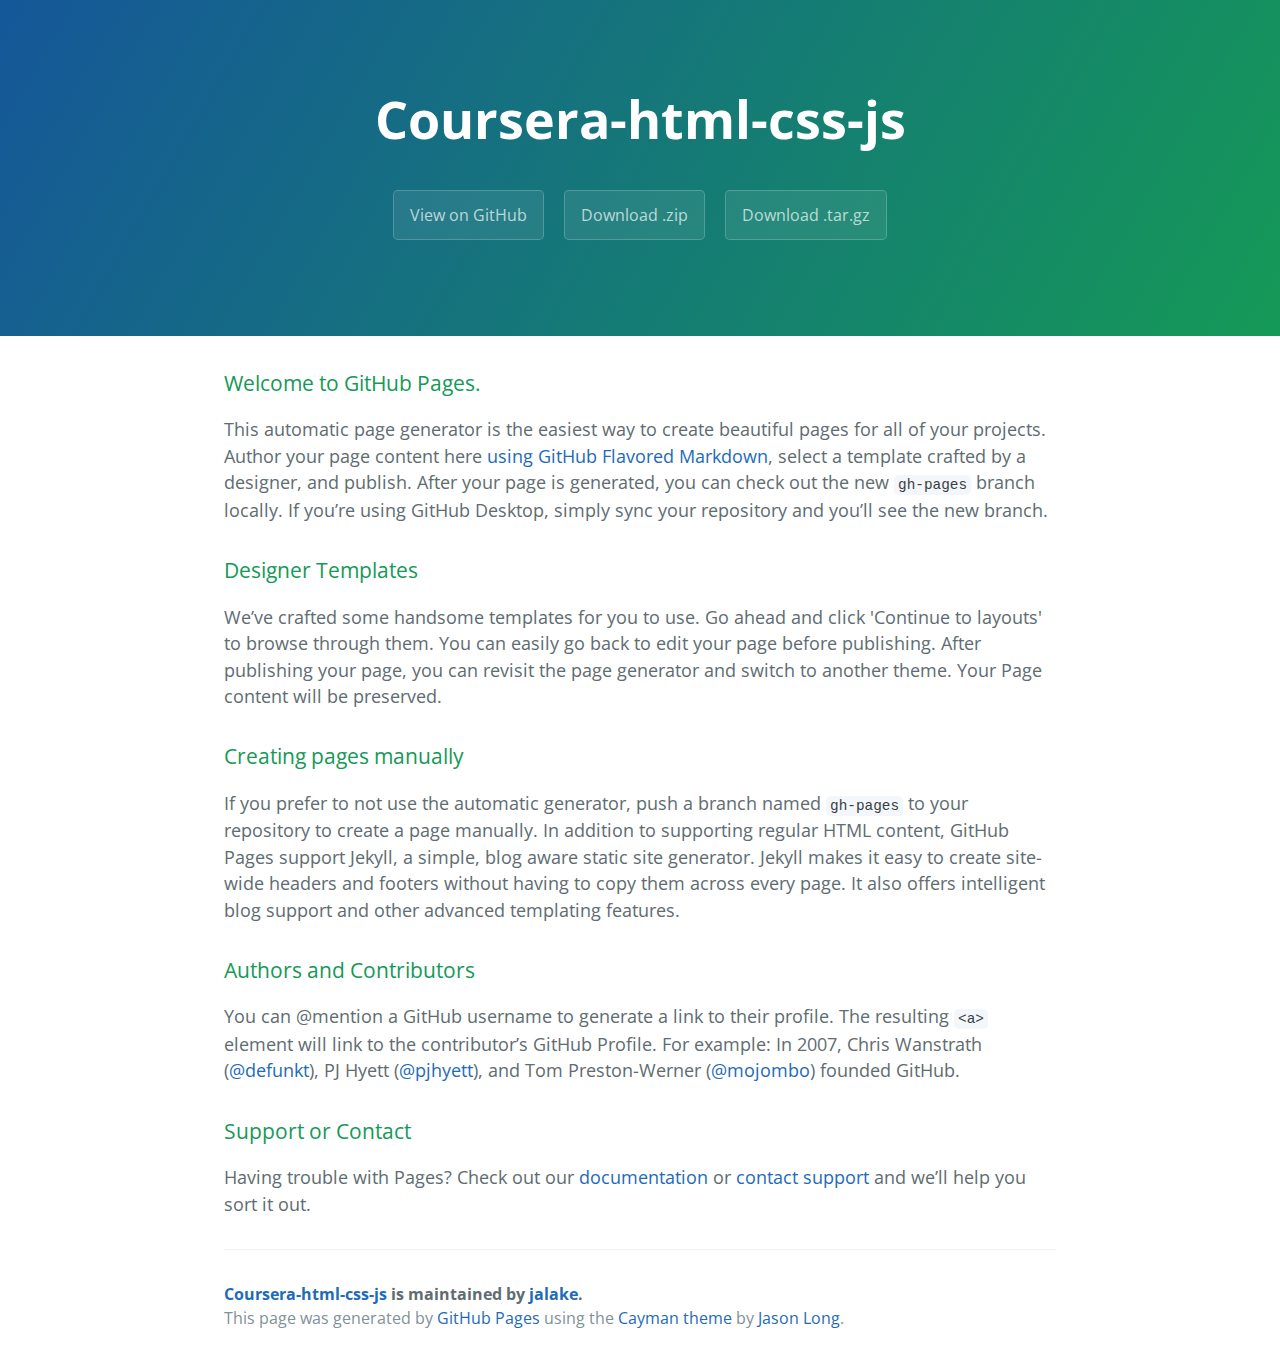
<file: index.html>
<!DOCTYPE html>
<html lang="en-us">
  <head>
    <meta charset="UTF-8">
    <title>Coursera-html-css-js by jalake</title>
    <meta name="viewport" content="width=device-width, initial-scale=1">
    <link rel="stylesheet" type="text/css" href="stylesheets/normalize.css" media="screen">
    <link href='https://fonts.googleapis.com/css?family=Open+Sans:400,700' rel='stylesheet' type='text/css'>
    <link rel="stylesheet" type="text/css" href="stylesheets/stylesheet.css" media="screen">
    <link rel="stylesheet" type="text/css" href="stylesheets/github-light.css" media="screen">
  </head>
  <body>
    <section class="page-header">
      <h1 class="project-name">Coursera-html-css-js</h1>
      <h2 class="project-tagline"></h2>
      <a href="https://github.com/jalake/coursera-html-css-js" class="btn">View on GitHub</a>
      <a href="https://github.com/jalake/coursera-html-css-js/zipball/master" class="btn">Download .zip</a>
      <a href="https://github.com/jalake/coursera-html-css-js/tarball/master" class="btn">Download .tar.gz</a>
    </section>

    <section class="main-content">
      <h3>
<a id="welcome-to-github-pages" class="anchor" href="#welcome-to-github-pages" aria-hidden="true"><span aria-hidden="true" class="octicon octicon-link"></span></a>Welcome to GitHub Pages.</h3>

<p>This automatic page generator is the easiest way to create beautiful pages for all of your projects. Author your page content here <a href="https://guides.github.com/features/mastering-markdown/">using GitHub Flavored Markdown</a>, select a template crafted by a designer, and publish. After your page is generated, you can check out the new <code>gh-pages</code> branch locally. If you’re using GitHub Desktop, simply sync your repository and you’ll see the new branch.</p>

<h3>
<a id="designer-templates" class="anchor" href="#designer-templates" aria-hidden="true"><span aria-hidden="true" class="octicon octicon-link"></span></a>Designer Templates</h3>

<p>We’ve crafted some handsome templates for you to use. Go ahead and click 'Continue to layouts' to browse through them. You can easily go back to edit your page before publishing. After publishing your page, you can revisit the page generator and switch to another theme. Your Page content will be preserved.</p>

<h3>
<a id="creating-pages-manually" class="anchor" href="#creating-pages-manually" aria-hidden="true"><span aria-hidden="true" class="octicon octicon-link"></span></a>Creating pages manually</h3>

<p>If you prefer to not use the automatic generator, push a branch named <code>gh-pages</code> to your repository to create a page manually. In addition to supporting regular HTML content, GitHub Pages support Jekyll, a simple, blog aware static site generator. Jekyll makes it easy to create site-wide headers and footers without having to copy them across every page. It also offers intelligent blog support and other advanced templating features.</p>

<h3>
<a id="authors-and-contributors" class="anchor" href="#authors-and-contributors" aria-hidden="true"><span aria-hidden="true" class="octicon octicon-link"></span></a>Authors and Contributors</h3>

<p>You can @mention a GitHub username to generate a link to their profile. The resulting <code>&lt;a&gt;</code> element will link to the contributor’s GitHub Profile. For example: In 2007, Chris Wanstrath (<a href="https://github.com/defunkt" class="user-mention">@defunkt</a>), PJ Hyett (<a href="https://github.com/pjhyett" class="user-mention">@pjhyett</a>), and Tom Preston-Werner (<a href="https://github.com/mojombo" class="user-mention">@mojombo</a>) founded GitHub.</p>

<h3>
<a id="support-or-contact" class="anchor" href="#support-or-contact" aria-hidden="true"><span aria-hidden="true" class="octicon octicon-link"></span></a>Support or Contact</h3>

<p>Having trouble with Pages? Check out our <a href="https://help.github.com/pages">documentation</a> or <a href="https://github.com/contact">contact support</a> and we’ll help you sort it out.</p>

      <footer class="site-footer">
        <span class="site-footer-owner"><a href="https://github.com/jalake/coursera-html-css-js">Coursera-html-css-js</a> is maintained by <a href="https://github.com/jalake">jalake</a>.</span>

        <span class="site-footer-credits">This page was generated by <a href="https://pages.github.com">GitHub Pages</a> using the <a href="https://github.com/jasonlong/cayman-theme">Cayman theme</a> by <a href="https://twitter.com/jasonlong">Jason Long</a>.</span>
      </footer>

    </section>

  
  </body>
</html>
</file>
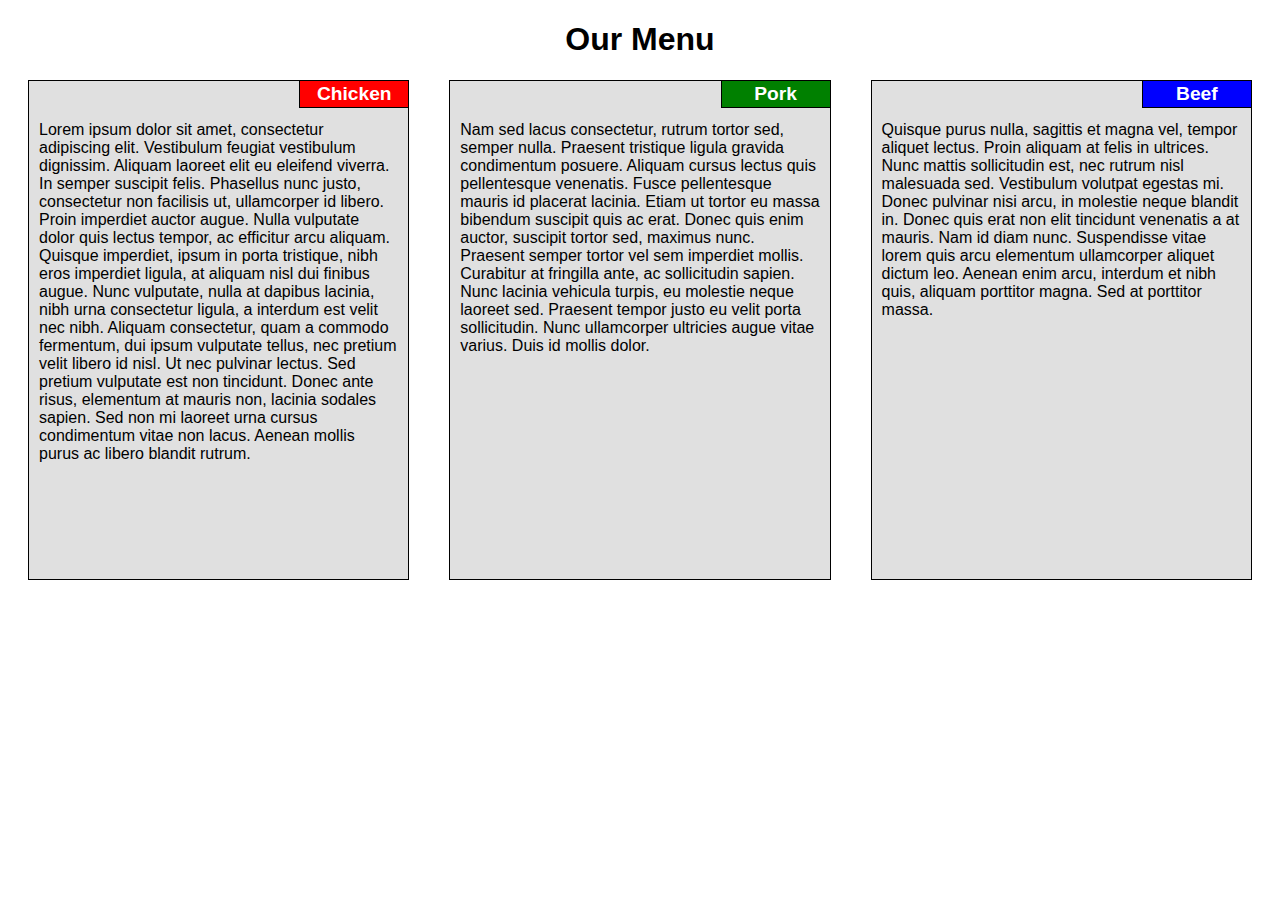
<file: mod2_solution/index.html>
<!doctype html>
<html>
<head>
<meta charset="utf-8">
<meta http-equiv="X-UA-Compatible" content="IE=edge">
<meta name="viewport" content="width=device-width, initial-scale=1">
<link rel="stylesheet" type="text/css" href="css/style.css">
<title>Module 2 Solution</title>
</head>

<body>
    <header>
        <h1>Our Menu</h1>
    </header>

    	<section class="row">
        
        	<article class="col-lg-4 col-md-6 col-sm-12">
            	<div class="title">
                	<p>Chicken</p>
                </div>
                <p>Lorem ipsum dolor sit amet, consectetur adipiscing elit. Vestibulum feugiat vestibulum dignissim. Aliquam laoreet elit eu eleifend viverra. In semper suscipit felis. Phasellus nunc justo, consectetur non facilisis ut, ullamcorper id libero. Proin imperdiet auctor augue. Nulla vulputate dolor quis lectus tempor, ac efficitur arcu aliquam. Quisque imperdiet, ipsum in porta tristique, nibh eros imperdiet ligula, at aliquam nisl dui finibus augue. Nunc vulputate, nulla at dapibus lacinia, nibh urna consectetur ligula, a interdum est velit nec nibh. Aliquam consectetur, quam a commodo fermentum, dui ipsum vulputate tellus, nec pretium velit libero id nisl. Ut nec pulvinar lectus. Sed pretium vulputate est non tincidunt. Donec ante risus, elementum at mauris non, lacinia sodales sapien. Sed non mi laoreet urna cursus condimentum vitae non lacus. Aenean mollis purus ac libero blandit rutrum.</p>
            </article>
            
            <article class="col-lg-4 col-md-6 col-sm-12">
            	<div class="title">
                	<p>Pork</p>
                </div>
                <p>Nam sed lacus consectetur, rutrum tortor sed, semper nulla. Praesent tristique ligula gravida condimentum posuere. Aliquam cursus lectus quis pellentesque venenatis. Fusce pellentesque mauris id placerat lacinia. Etiam ut tortor eu massa bibendum suscipit quis ac erat. Donec quis enim auctor, suscipit tortor sed, maximus nunc. Praesent semper tortor vel sem imperdiet mollis. Curabitur at fringilla ante, ac sollicitudin sapien. Nunc lacinia vehicula turpis, eu molestie neque laoreet sed. Praesent tempor justo eu velit porta sollicitudin. Nunc ullamcorper ultricies augue vitae varius. Duis id mollis dolor.</p>
            </article>
            
            <article class="col-lg-4 col-md-12 col-sm-12">
            	<div class="title">
                	<p>Beef</p>
                </div>
                <p>Quisque purus nulla, sagittis et magna vel, tempor aliquet lectus. Proin aliquam at felis in ultrices. Nunc mattis sollicitudin est, nec rutrum nisl malesuada sed. Vestibulum volutpat egestas mi. Donec pulvinar nisi arcu, in molestie neque blandit in. Donec quis erat non elit tincidunt venenatis a at mauris. Nam id diam nunc. Suspendisse vitae lorem quis arcu elementum ullamcorper aliquet dictum leo. Aenean enim arcu, interdum et nibh quis, aliquam porttitor magna. Sed at porttitor massa.</p>
            </article>

        
    </section>
</body>
</html>
</file>
<file: stylesheets/stylesheet.css>
* {
  box-sizing: border-box; }

body {
  padding: 0;
  margin: 0;
  font-family: "Open Sans", "Helvetica Neue", Helvetica, Arial, sans-serif;
  font-size: 16px;
  line-height: 1.5;
  color: #606c71; }

a {
  color: #1e6bb8;
  text-decoration: none; }
  a:hover {
    text-decoration: underline; }

.btn {
  display: inline-block;
  margin-bottom: 1rem;
  color: rgba(255, 255, 255, 0.7);
  background-color: rgba(255, 255, 255, 0.08);
  border-color: rgba(255, 255, 255, 0.2);
  border-style: solid;
  border-width: 1px;
  border-radius: 0.3rem;
  transition: color 0.2s, background-color 0.2s, border-color 0.2s; }
  .btn + .btn {
    margin-left: 1rem; }

.btn:hover {
  color: rgba(255, 255, 255, 0.8);
  text-decoration: none;
  background-color: rgba(255, 255, 255, 0.2);
  border-color: rgba(255, 255, 255, 0.3); }

@media screen and (min-width: 64em) {
  .btn {
    padding: 0.75rem 1rem; } }

@media screen and (min-width: 42em) and (max-width: 64em) {
  .btn {
    padding: 0.6rem 0.9rem;
    font-size: 0.9rem; } }

@media screen and (max-width: 42em) {
  .btn {
    display: block;
    width: 100%;
    padding: 0.75rem;
    font-size: 0.9rem; }
    .btn + .btn {
      margin-top: 1rem;
      margin-left: 0; } }

.page-header {
  color: #fff;
  text-align: center;
  background-color: #159957;
  background-image: linear-gradient(120deg, #155799, #159957); }

@media screen and (min-width: 64em) {
  .page-header {
    padding: 5rem 6rem; } }

@media screen and (min-width: 42em) and (max-width: 64em) {
  .page-header {
    padding: 3rem 4rem; } }

@media screen and (max-width: 42em) {
  .page-header {
    padding: 2rem 1rem; } }

.project-name {
  margin-top: 0;
  margin-bottom: 0.1rem; }

@media screen and (min-width: 64em) {
  .project-name {
    font-size: 3.25rem; } }

@media screen and (min-width: 42em) and (max-width: 64em) {
  .project-name {
    font-size: 2.25rem; } }

@media screen and (max-width: 42em) {
  .project-name {
    font-size: 1.75rem; } }

.project-tagline {
  margin-bottom: 2rem;
  font-weight: normal;
  opacity: 0.7; }

@media screen and (min-width: 64em) {
  .project-tagline {
    font-size: 1.25rem; } }

@media screen and (min-width: 42em) and (max-width: 64em) {
  .project-tagline {
    font-size: 1.15rem; } }

@media screen and (max-width: 42em) {
  .project-tagline {
    font-size: 1rem; } }

.main-content :first-child {
  margin-top: 0; }
.main-content img {
  max-width: 100%; }
.main-content h1, .main-content h2, .main-content h3, .main-content h4, .main-content h5, .main-content h6 {
  margin-top: 2rem;
  margin-bottom: 1rem;
  font-weight: normal;
  color: #159957; }
.main-content p {
  margin-bottom: 1em; }
.main-content code {
  padding: 2px 4px;
  font-family: Consolas, "Liberation Mono", Menlo, Courier, monospace;
  font-size: 0.9rem;
  color: #383e41;
  background-color: #f3f6fa;
  border-radius: 0.3rem; }
.main-content pre {
  padding: 0.8rem;
  margin-top: 0;
  margin-bottom: 1rem;
  font: 1rem Consolas, "Liberation Mono", Menlo, Courier, monospace;
  color: #567482;
  word-wrap: normal;
  background-color: #f3f6fa;
  border: solid 1px #dce6f0;
  border-radius: 0.3rem; }
  .main-content pre > code {
    padding: 0;
    margin: 0;
    font-size: 0.9rem;
    color: #567482;
    word-break: normal;
    white-space: pre;
    background: transparent;
    border: 0; }
.main-content .highlight {
  margin-bottom: 1rem; }
  .main-content .highlight pre {
    margin-bottom: 0;
    word-break: normal; }
.main-content .highlight pre, .main-content pre {
  padding: 0.8rem;
  overflow: auto;
  font-size: 0.9rem;
  line-height: 1.45;
  border-radius: 0.3rem; }
.main-content pre code, .main-content pre tt {
  display: inline;
  max-width: initial;
  padding: 0;
  margin: 0;
  overflow: initial;
  line-height: inherit;
  word-wrap: normal;
  background-color: transparent;
  border: 0; }
  .main-content pre code:before, .main-content pre code:after, .main-content pre tt:before, .main-content pre tt:after {
    content: normal; }
.main-content ul, .main-content ol {
  margin-top: 0; }
.main-content blockquote {
  padding: 0 1rem;
  margin-left: 0;
  color: #819198;
  border-left: 0.3rem solid #dce6f0; }
  .main-content blockquote > :first-child {
    margin-top: 0; }
  .main-content blockquote > :last-child {
    margin-bottom: 0; }
.main-content table {
  display: block;
  width: 100%;
  overflow: auto;
  word-break: normal;
  word-break: keep-all; }
  .main-content table th {
    font-weight: bold; }
  .main-content table th, .main-content table td {
    padding: 0.5rem 1rem;
    border: 1px solid #e9ebec; }
.main-content dl {
  padding: 0; }
  .main-content dl dt {
    padding: 0;
    margin-top: 1rem;
    font-size: 1rem;
    font-weight: bold; }
  .main-content dl dd {
    padding: 0;
    margin-bottom: 1rem; }
.main-content hr {
  height: 2px;
  padding: 0;
  margin: 1rem 0;
  background-color: #eff0f1;
  border: 0; }

@media screen and (min-width: 64em) {
  .main-content {
    max-width: 64rem;
    padding: 2rem 6rem;
    margin: 0 auto;
    font-size: 1.1rem; } }

@media screen and (min-width: 42em) and (max-width: 64em) {
  .main-content {
    padding: 2rem 4rem;
    font-size: 1.1rem; } }

@media screen and (max-width: 42em) {
  .main-content {
    padding: 2rem 1rem;
    font-size: 1rem; } }

.site-footer {
  padding-top: 2rem;
  margin-top: 2rem;
  border-top: solid 1px #eff0f1; }

.site-footer-owner {
  display: block;
  font-weight: bold; }

.site-footer-credits {
  color: #819198; }

@media screen and (min-width: 64em) {
  .site-footer {
    font-size: 1rem; } }

@media screen and (min-width: 42em) and (max-width: 64em) {
  .site-footer {
    font-size: 1rem; } }

@media screen and (max-width: 42em) {
  .site-footer {
    font-size: 0.9rem; } }
</file>
<file: stylesheets/github-light.css>
/*
The MIT License (MIT)

Copyright (c) 2016 GitHub, Inc.

Permission is hereby granted, free of charge, to any person obtaining a copy
of this software and associated documentation files (the "Software"), to deal
in the Software without restriction, including without limitation the rights
to use, copy, modify, merge, publish, distribute, sublicense, and/or sell
copies of the Software, and to permit persons to whom the Software is
furnished to do so, subject to the following conditions:

The above copyright notice and this permission notice shall be included in all
copies or substantial portions of the Software.

THE SOFTWARE IS PROVIDED "AS IS", WITHOUT WARRANTY OF ANY KIND, EXPRESS OR
IMPLIED, INCLUDING BUT NOT LIMITED TO THE WARRANTIES OF MERCHANTABILITY,
FITNESS FOR A PARTICULAR PURPOSE AND NONINFRINGEMENT. IN NO EVENT SHALL THE
AUTHORS OR COPYRIGHT HOLDERS BE LIABLE FOR ANY CLAIM, DAMAGES OR OTHER
LIABILITY, WHETHER IN AN ACTION OF CONTRACT, TORT OR OTHERWISE, ARISING FROM,
OUT OF OR IN CONNECTION WITH THE SOFTWARE OR THE USE OR OTHER DEALINGS IN THE
SOFTWARE.

*/

.pl-c /* comment */ {
  color: #969896;
}

.pl-c1 /* constant, variable.other.constant, support, meta.property-name, support.constant, support.variable, meta.module-reference, markup.raw, meta.diff.header */,
.pl-s .pl-v /* string variable */ {
  color: #0086b3;
}

.pl-e /* entity */,
.pl-en /* entity.name */ {
  color: #795da3;
}

.pl-smi /* variable.parameter.function, storage.modifier.package, storage.modifier.import, storage.type.java, variable.other */,
.pl-s .pl-s1 /* string source */ {
  color: #333;
}

.pl-ent /* entity.name.tag */ {
  color: #63a35c;
}

.pl-k /* keyword, storage, storage.type */ {
  color: #a71d5d;
}

.pl-s /* string */,
.pl-pds /* punctuation.definition.string, string.regexp.character-class */,
.pl-s .pl-pse .pl-s1 /* string punctuation.section.embedded source */,
.pl-sr /* string.regexp */,
.pl-sr .pl-cce /* string.regexp constant.character.escape */,
.pl-sr .pl-sre /* string.regexp source.ruby.embedded */,
.pl-sr .pl-sra /* string.regexp string.regexp.arbitrary-repitition */ {
  color: #183691;
}

.pl-v /* variable */ {
  color: #ed6a43;
}

.pl-id /* invalid.deprecated */ {
  color: #b52a1d;
}

.pl-ii /* invalid.illegal */ {
  color: #f8f8f8;
  background-color: #b52a1d;
}

.pl-sr .pl-cce /* string.regexp constant.character.escape */ {
  font-weight: bold;
  color: #63a35c;
}

.pl-ml /* markup.list */ {
  color: #693a17;
}

.pl-mh /* markup.heading */,
.pl-mh .pl-en /* markup.heading entity.name */,
.pl-ms /* meta.separator */ {
  font-weight: bold;
  color: #1d3e81;
}

.pl-mq /* markup.quote */ {
  color: #008080;
}

.pl-mi /* markup.italic */ {
  font-style: italic;
  color: #333;
}

.pl-mb /* markup.bold */ {
  font-weight: bold;
  color: #333;
}

.pl-md /* markup.deleted, meta.diff.header.from-file */ {
  color: #bd2c00;
  background-color: #ffecec;
}

.pl-mi1 /* markup.inserted, meta.diff.header.to-file */ {
  color: #55a532;
  background-color: #eaffea;
}

.pl-mdr /* meta.diff.range */ {
  font-weight: bold;
  color: #795da3;
}

.pl-mo /* meta.output */ {
  color: #1d3e81;
}
</file>
<file: mod2_solution/css/style.css>
@charset "utf-8";
/* CSS Document */
* {
	box-sizing: border-box;
}
body {
	font-family: Arial, Helvetica, sans-serif;
}

h1 {
	text-align: center;	
}
article {
	position: relative;
}
.title {
	position:absolute;
	right: 0px;
	width: 150px;
}
.title p {
	min-height: 10px;
	height: auto;
	background: red;
	border: 1px solid #000;
	padding: 2px 10px;
	font-size: larger;
	font-weight: bold;
	color: #fff;
	margin:0 20px 40px 20px;
	text-align: center;
}
section article:nth-child(2) .title p {
	background: green;
}
section article:nth-child(3) .title p {
	background: blue;
}
p {
	min-height: 300px;
	margin: 0px 20px 20px 20px;
	background: #e0e0e0;
	padding: 40px 10px 10px 10px;
	border: 1px solid #000;
}
/* Simple Responsive Framework. */
.row {
  width: 100%;
}
/********** Large devices only **********/
@media (min-width: 992px) {
  .col-lg-1, .col-lg-2, .col-lg-3, .col-lg-4, .col-lg-5, .col-lg-6, .col-lg-7, .col-lg-8, .col-lg-9, .col-lg-10, .col-lg-11, .col-lg-12 {
    float: left;
    border: 0px solid green;
  }
  .col-lg-1 {
    width: 8.33%;
  }
  .col-lg-2 {
    width: 16.66%;
  }
  .col-lg-3 {
    width: 25%;
  }
  .col-lg-4 {
    width: 33.33%;
  }
  .col-lg-5 {
    width: 41.66%;
  }
  .col-lg-6 {
    width: 50%;
  }
  .col-lg-7 {
    width: 58.33%;
  }
  .col-lg-8 {
    width: 66.66%;
  }
  .col-lg-9 {
    width: 74.99%;
  }
  .col-lg-10 {
    width: 83.33%;
  }
  .col-lg-11 {
    width: 91.66%;
  }
  .col-lg-12 {
    width: 100%;
  }
  p {
	  min-height: 500px;
  }
}
/********** Medium devices only **********/
@media (min-width: 768px) and (max-width: 991px) {
  .col-md-1, .col-md-2, .col-md-3, .col-md-4, .col-md-5, .col-md-6, .col-md-7, .col-md-8, .col-md-9, .col-md-10, .col-md-11, .col-md-12 {
    float: left;
    border: 0px solid green;
  }
  .col-md-1 {
    width: 8.33%;
  }
  .col-md-2 {
    width: 16.66%;
  }
  .col-md-3 {
    width: 25%;
  }
  .col-md-4 {
    width: 33.33%;
  }
  .col-md-5 {
    width: 41.66%;
  }
  .col-md-6 {
    width: 50%;
  }
  .col-md-7 {
    width: 58.33%;
  }
  .col-md-8 {
    width: 66.66%;
  }
  .col-md-9 {
    width: 74.99%;
  }
  .col-md-10 {
    width: 83.33%;
  }
  .col-md-11 {
    width: 91.66%;
  }
  .col-md-12 {
    width: 100%;
  }
  min-height: 400px;
}
/********** Small devices only **********/
@media (max-width: 767px) {
  .col-sm-1, .col-sm-2, .col-sm-3, .col-sm-4, .col-sm-5, .col-sm-6, .col-sm-7, .col-sm-8, .col-sm-9, .col-sm-10, .col-sm-11, .col-sm-12 {
    float: left;
    border: 0px solid green;
  }
  .col-sm-1 {
    width: 8.33%;
  }
  .col-sm-2 {
    width: 16.66%;
  }
  .col-sm-3 {
    width: 25%;
  }
  .col-sm-4 {
    width: 33.33%;
  }
  .col-sm-5 {
    width: 41.66%;
  }
  .col-sm-6 {
    width: 50%;
  }
  .col-sm-7 {
    width: 58.33%;
  }
  .col-sm-8 {
    width: 66.66%;
  }
  .col-sm-9 {
    width: 74.99%;
  }
  .col-sm-10 {
    width: 83.33%;
  }
  .col-sm-11 {
    width: 91.66%;
  }
  .col-sm-12 {
    width: 100%;
  }
}
</file>
